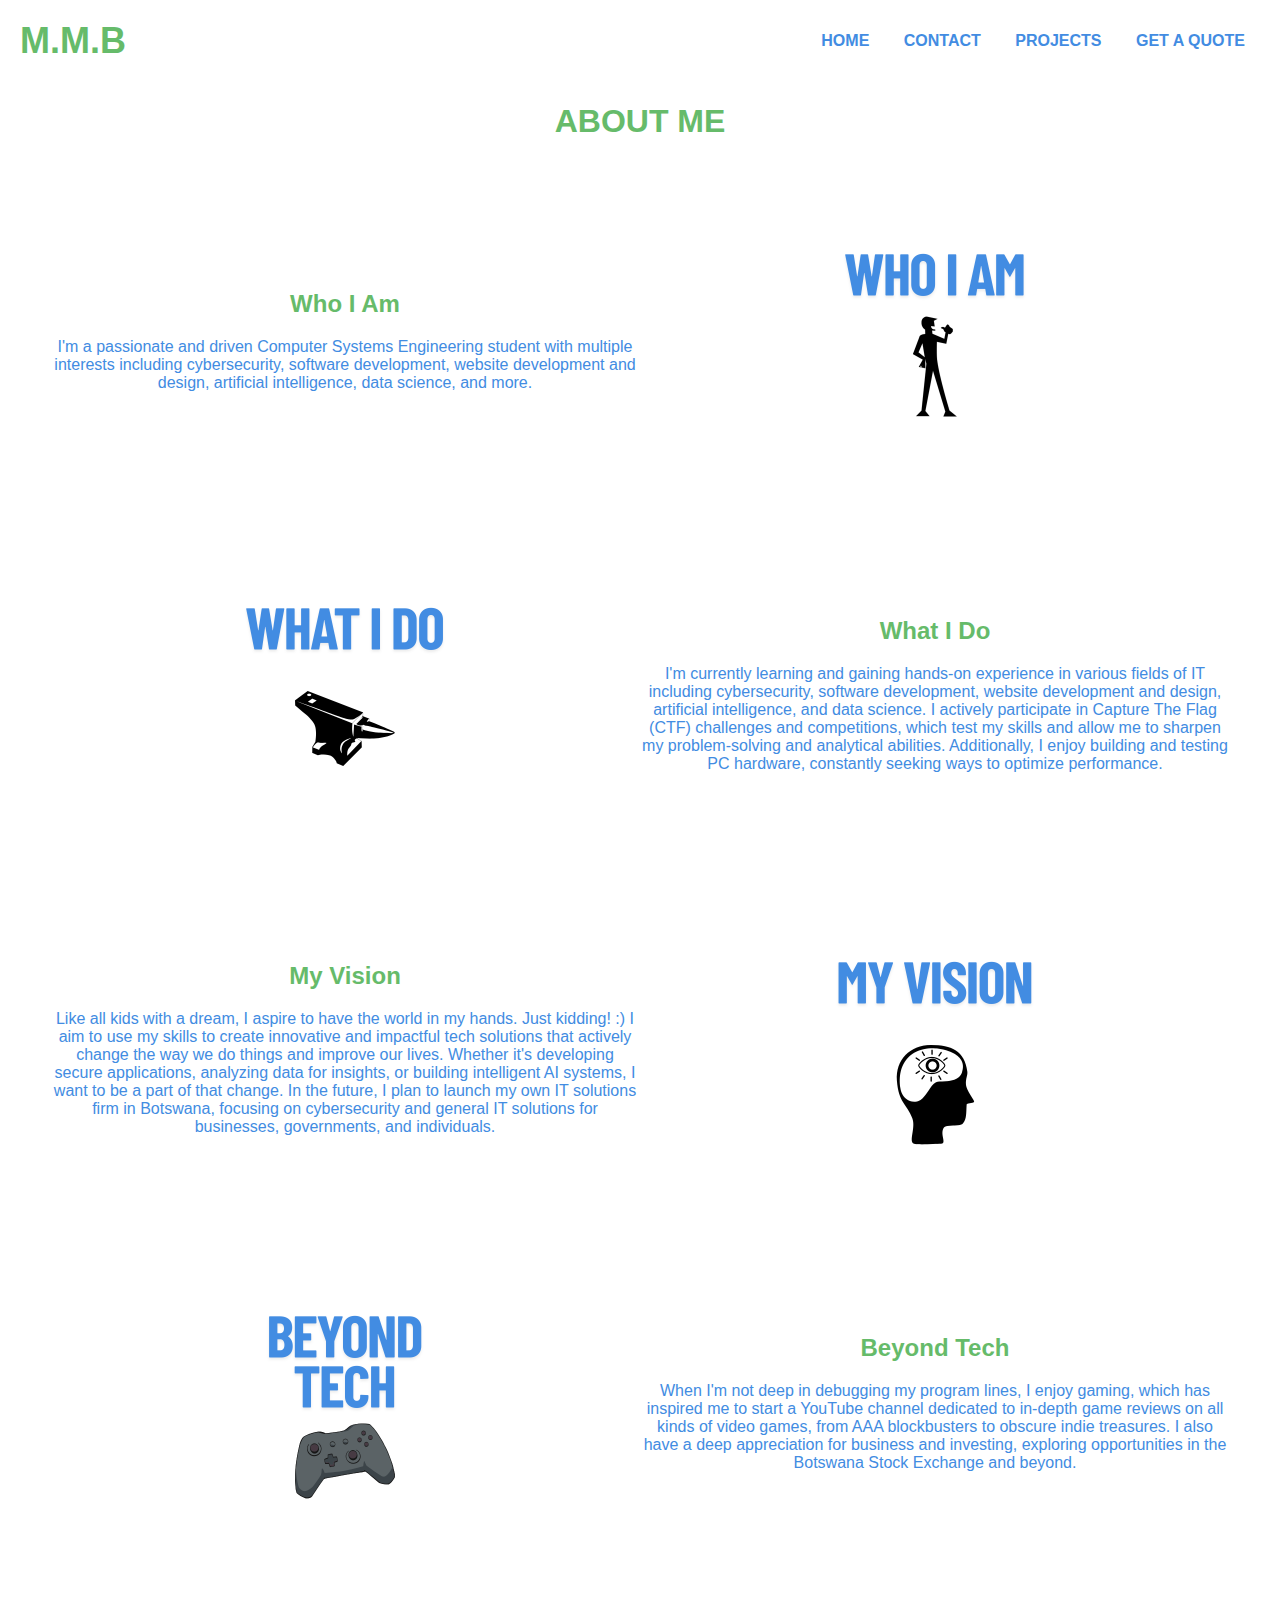
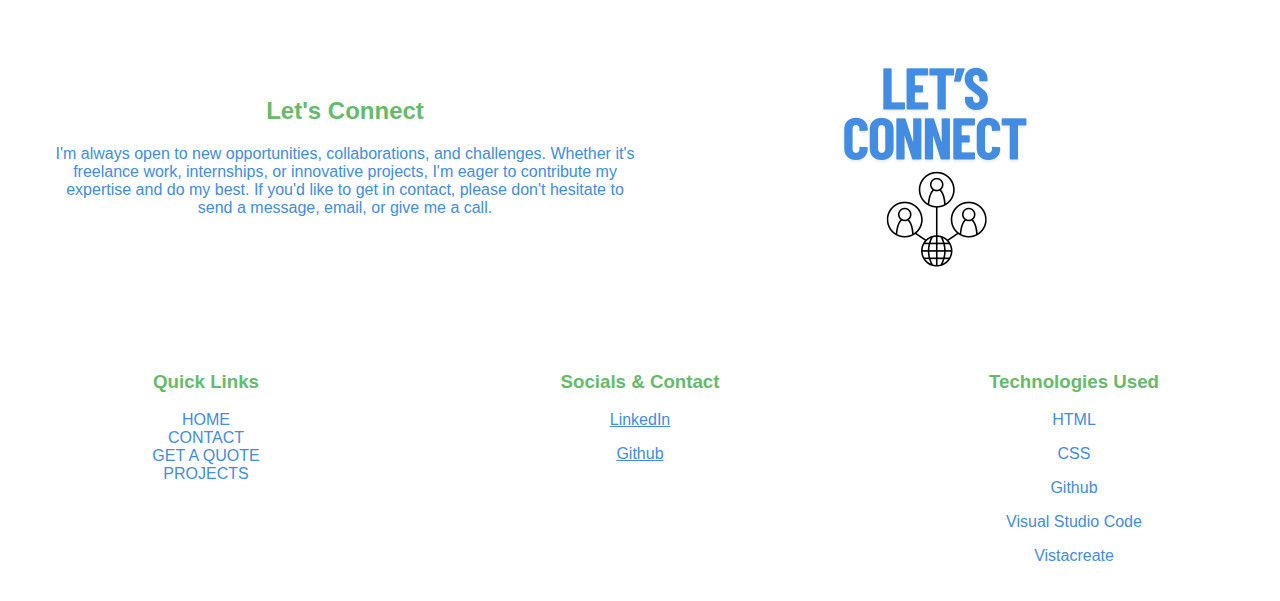
<file: about.html>
<!DOCTYPE HTML>
<html lang="en">
    <head>
        <meta charset="UTF-8">
        <meta name="viewport" content="width=device-width, initial-scale=1.0">
        <title>ABOUT ME</title>
        <style>
            
            body {
                font-family: Arial, sans-serif;
                margin: 0;
                padding: 0;
                background-color: white;
                color: #428CE2;
            }
            
            header {
                display: flex;
                justify-content: space-between;
                align-items: center;
                padding: 20px;
                background: white;
            }
            
            .logo {
                font-size: 36px;
                font-weight: bold;
                color: #66BB6A;
            }
            
            nav a {
                margin: 0 15px;
                text-decoration: none;
                color: #428CE2;
                font-weight: bold;
            }
            
            nav a:hover {
                color: #66BB6A;
            }
            
            section {
                display: flex;
                align-items: center;
                justify-content: space-between;
                padding: 50px;
                max-width: 1200px;
                margin: auto;
            }
            
            section:nth-child(even) {
                flex-direction: row-reverse;
            }
            
            .text-content {
                width: 50%;
            }
            
            .image-content {
                width: 50%;
                text-align: center;
            }
            
            .image-content img {
                max-width: 100%;
                height: auto;
            }
            
            footer {
                display: flex;
                justify-content: space-between;
                padding: 20px;
                background: white;
                text-align: center;
            }
            
            .footer-left, .footer-center, .footer-right {
                width: 30%;
            }
            
            .footer-left ul {
                list-style: none;
                padding: 0;
            }
            
            .footer-left a {
                color: #428CE2;
                text-decoration: none;
            }
            
            .footer-left a:hover {
                color: #66BB6A;
            }
            
            .footer-center h3, .footer-left h3, .footer-right h3 {
                color: #66BB6A;
            }

            .title{
                color: #66BB6A;
                text-align: center;
                align-items: center;
            }
            
            .text-content p{
                text-align: center;
            }

            .text-content h2{
                text-align: center;
                color: #66BB6A;
            }

            .footer-center a{
               color: #428CE2;
            }

            img{
               max-width: 100%;
            }

        </style>
    </head>

    <header>
        <div class="logo">M.M.B</div>
        <nav>
            <a href="index.html">HOME</a>
            <a href="contact.html">CONTACT</a>
            <a href="projects.html">PROJECTS</a>
            <a href="quote.html">GET A QUOTE</a>
        </nav>
    </header>

    <body>

        <div class="title">
            <h1>ABOUT ME</h1>
        </div>
        
        <section id="who-i-am">
            <div class="text-content">
                <h2>Who I Am</h2>
                <p>I'm a passionate and driven Computer Systems Engineering student with multiple interests including cybersecurity, software development, website development and design, artificial intelligence, data science, and more.</p>
            </div>
            <div class="image-content">
                <img src="2-whoiam.png" alt="Who I Am">
            </div>
        </section>
        
        <section id="what-i-do">
            <div class="text-content">
                <h2>What I Do</h2>
                <p>I'm currently learning and gaining hands-on experience in various fields of IT including cybersecurity, software development, website development and design, artificial intelligence, and data science. I actively participate in Capture The Flag (CTF) challenges and competitions, which test my skills and allow me to sharpen my problem-solving and analytical abilities. Additionally, I enjoy building and testing PC hardware, constantly seeking ways to optimize performance.</p>
            </div>
            <div class="image-content">
                <img src="1-whatido.png" alt="What I Do">
            </div>
        </section>
        
        <section id="my-vision">
            <div class="text-content">
                <h2>My Vision</h2>
                <p>Like all kids with a dream, I aspire to have the world in my hands. Just kidding! :) I aim to use my skills to create innovative and impactful tech solutions that actively change the way we do things and improve our lives. Whether it's developing secure applications, analyzing data for insights, or building intelligent AI systems, I want to be a part of that change. In the future, I plan to launch my own IT solutions firm in Botswana, focusing on cybersecurity and general IT solutions for businesses, governments, and individuals.</p>
            </div>
            <div class="image-content">
                <img src="5-myvision.png" alt="My Vision">
            </div>
        </section>
        
        <section id="beyond-tech">
            <div class="text-content">
                <h2>Beyond Tech</h2>
                <p>When I'm not deep in debugging my program lines, I enjoy gaming, which has inspired me to start a YouTube channel dedicated to in-depth game reviews on all kinds of video games, from AAA blockbusters to obscure indie treasures. I also have a deep appreciation for business and investing, exploring opportunities in the Botswana Stock Exchange and beyond.</p>
            </div>
            <div class="image-content">
                <img src="4-beyondtech.png" alt="Beyond Tech">
            </div>
        </section>
        
        <section id="lets-connect">
            <div class="text-content">
                <h2>Let's Connect</h2>
                <p>I'm always open to new opportunities, collaborations, and challenges. Whether it's freelance work, internships, or innovative projects, I'm eager to contribute my expertise and do my best. If you'd like to get in contact, please don't hesitate to send a message, email, or give me a call.</p>
            </div>
            <div class="image-content">
                <img src="3-let's connect.png" alt="Let's Connect">
            </div>
        </section>
        
        <footer>
            <div class="footer-left">
                <h3>Quick Links</h3>
                <ul>
                    <li><a href="index.html">HOME</a></li>
                    <li><a href="contact.html">CONTACT</a></li>
                    <li><a href="quote.html">GET A QUOTE</a></li>
                    <li><a href="projects.html">PROJECTS</a></li>
                    
                </ul>
            </div>
            <div class="footer-center">
                <h3>Socials & Contact</h3>
                <p><a href="https://www.linkedin.com/in/motsholathebe-bowelo-a6ba96292/">LinkedIn</a></p>
                <p><a href="https://github.com/project-mmb">Github</a></p>
            </div>
            <div class="footer-right">
                <h3>Technologies Used</h3>
                <p>HTML</p>
                <p>CSS</p>
                <p>Github</p>
                <p>Visual Studio Code</p>
                <p>Vistacreate</p>
            </div>
        </footer>
    </body>
</html>
</file>
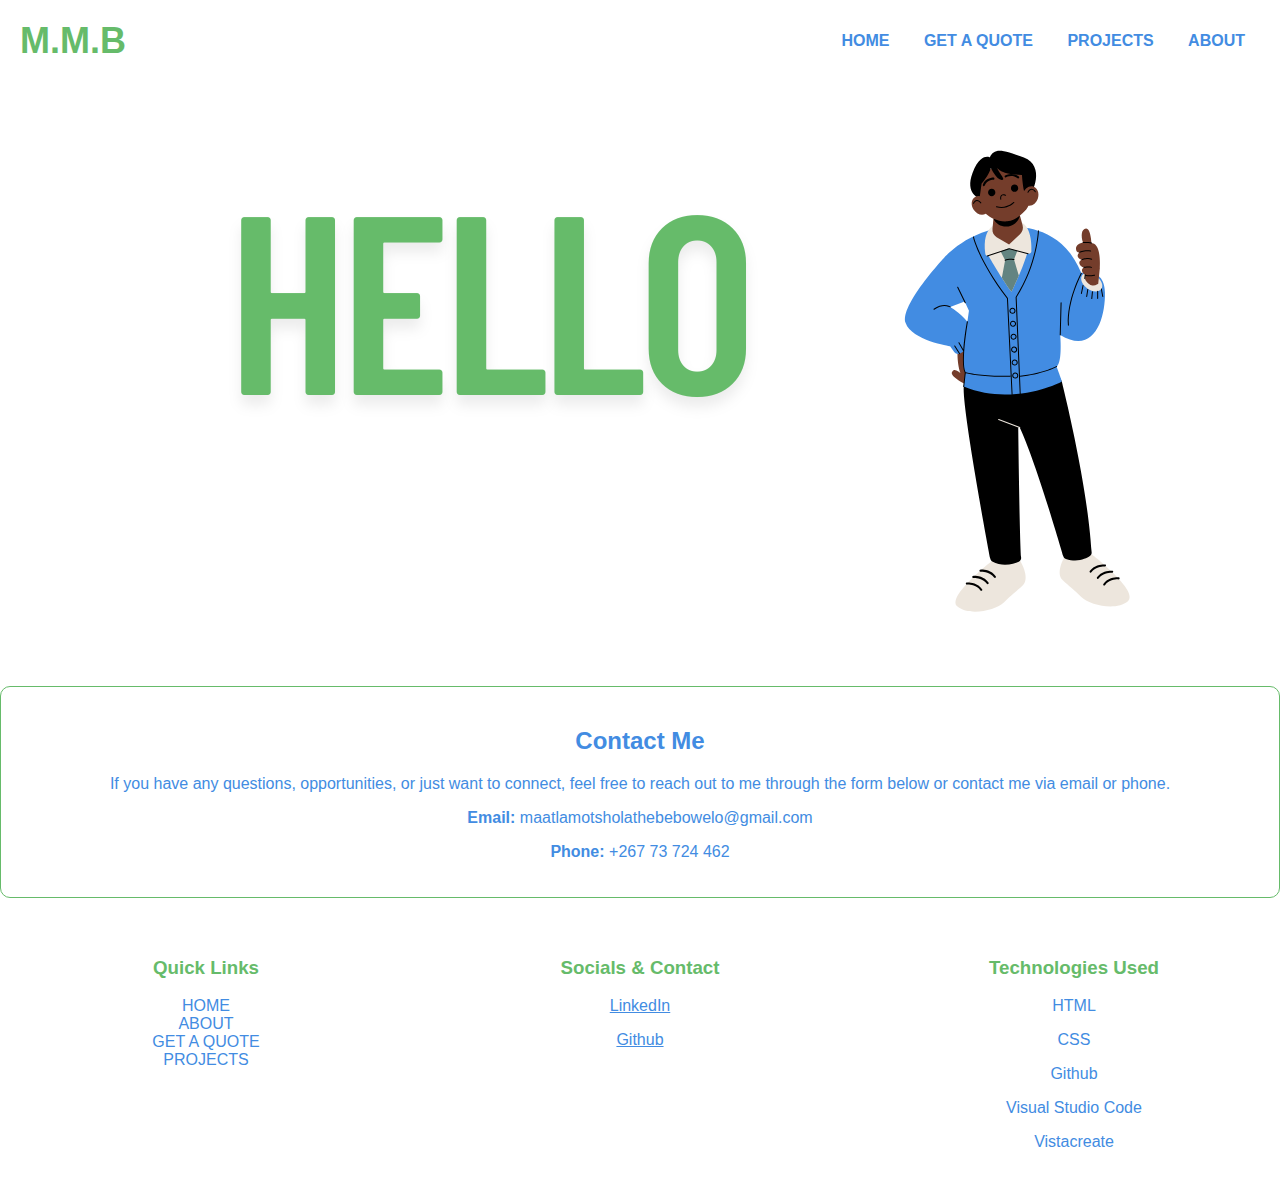
<file: contact.html>
<!DOCTYPE HTML>
<html lang="en">
<head>

    <style>
   body {
    font-family: Arial, sans-serif;
    margin: 0;
    padding: 0;
    background-color: white;
    color: #428CE2
   }

   header {
    display: flex;
    justify-content: space-between;
    align-items: center;
    padding: 20px;
    background: white;
}

.logo {
    font-size: 36px;
    font-weight: bold;
    color: #66BB6A;
}

.nav-links a:hover {
    color: #66BB6A;
}

.contact-board{

    padding: 20px;
    margin-bottom: 20px;
    border-radius: 10px;
    text-align: center;
    border: 1px solid #66BB6A;

}

footer {
    display: flex;
    justify-content: space-between;
    padding: 20px;
    background: white;
    text-align: center;
}

.footer-left, .footer-center, .footer-right {
    width: 30%;
}

.footer-left ul {
    list-style: none;
    padding: 0;
}

.footer-left a {
    color: #428CE2;
    text-decoration: none;
}

.footer-left a:hover {
    color: #66BB6A;
}

.footer-center h3, .footer-left h3, .footer-right h3{
    color: #66BB6A;
}

.footer-center a{
    color: #428CE2;
}

nav a {
    margin:  15px;
    text-decoration: none;
    color: #428CE2;
    font-weight: bold;
}

img{
    max-width: 100%;
}
    
      </style>

    <meta charset="UTF-8">
    <meta name="viewport" content="width=device-width, initial-scale=1.0">
    <title>Contact Me</title>
    
</head>

<header>
    <div class="logo">M.M.B</div>
    <nav class="nav-links">
        
        <a href="index.html">HOME</a>
        <a href="quote.html">GET A QUOTE</a>
        <a href="projects.html">PROJECTS</a>
        <a href="about.html">ABOUT</a> 
</nav>
</header>

<body>

    <img src="4.png">

    <section id="contact">
        <div class="contact-board">
        <h2>Contact Me</h2>
         <p>If you have any questions, opportunities, or just want to connect, feel free to reach out to me through the form below or contact me via email or phone.</p>

        <p><strong>Email:</strong> maatlamotsholathebebowelo@gmail.com</p>
        <p><strong>Phone:</strong> +267 73 724 462</p>
        </div>
       

    </section>

</body>

<footer>
    <div class="footer-left">
        <h3>Quick Links</h3>
        <ul>
                    <li><a href="index.html">HOME</a></li>
                    <li><a href="about.html">ABOUT</a></li>
                    <li><a href="quote.html">GET A QUOTE</a></li>
                    <li><a href="projects.html">PROJECTS</a></li>
        </ul>
    </div>

    <div class="footer-center">
        <h3>Socials & Contact</h3>
        <p><a href="https://www.linkedin.com/in/motsholathebe-bowelo-a6ba96292/">LinkedIn</a></p>
        <p><a href="https://github.com/project-mmb">Github</a></p> 
    </div>

    <div class="footer-right">
        <h3>Technologies Used</h3>
        <p>HTML</p>
        <P>CSS</P>
        <p>Github</p>
        <p>Visual Studio Code</p>
        <p>Vistacreate</p>
          
        
    </div>
</footer>

</html>
</file>
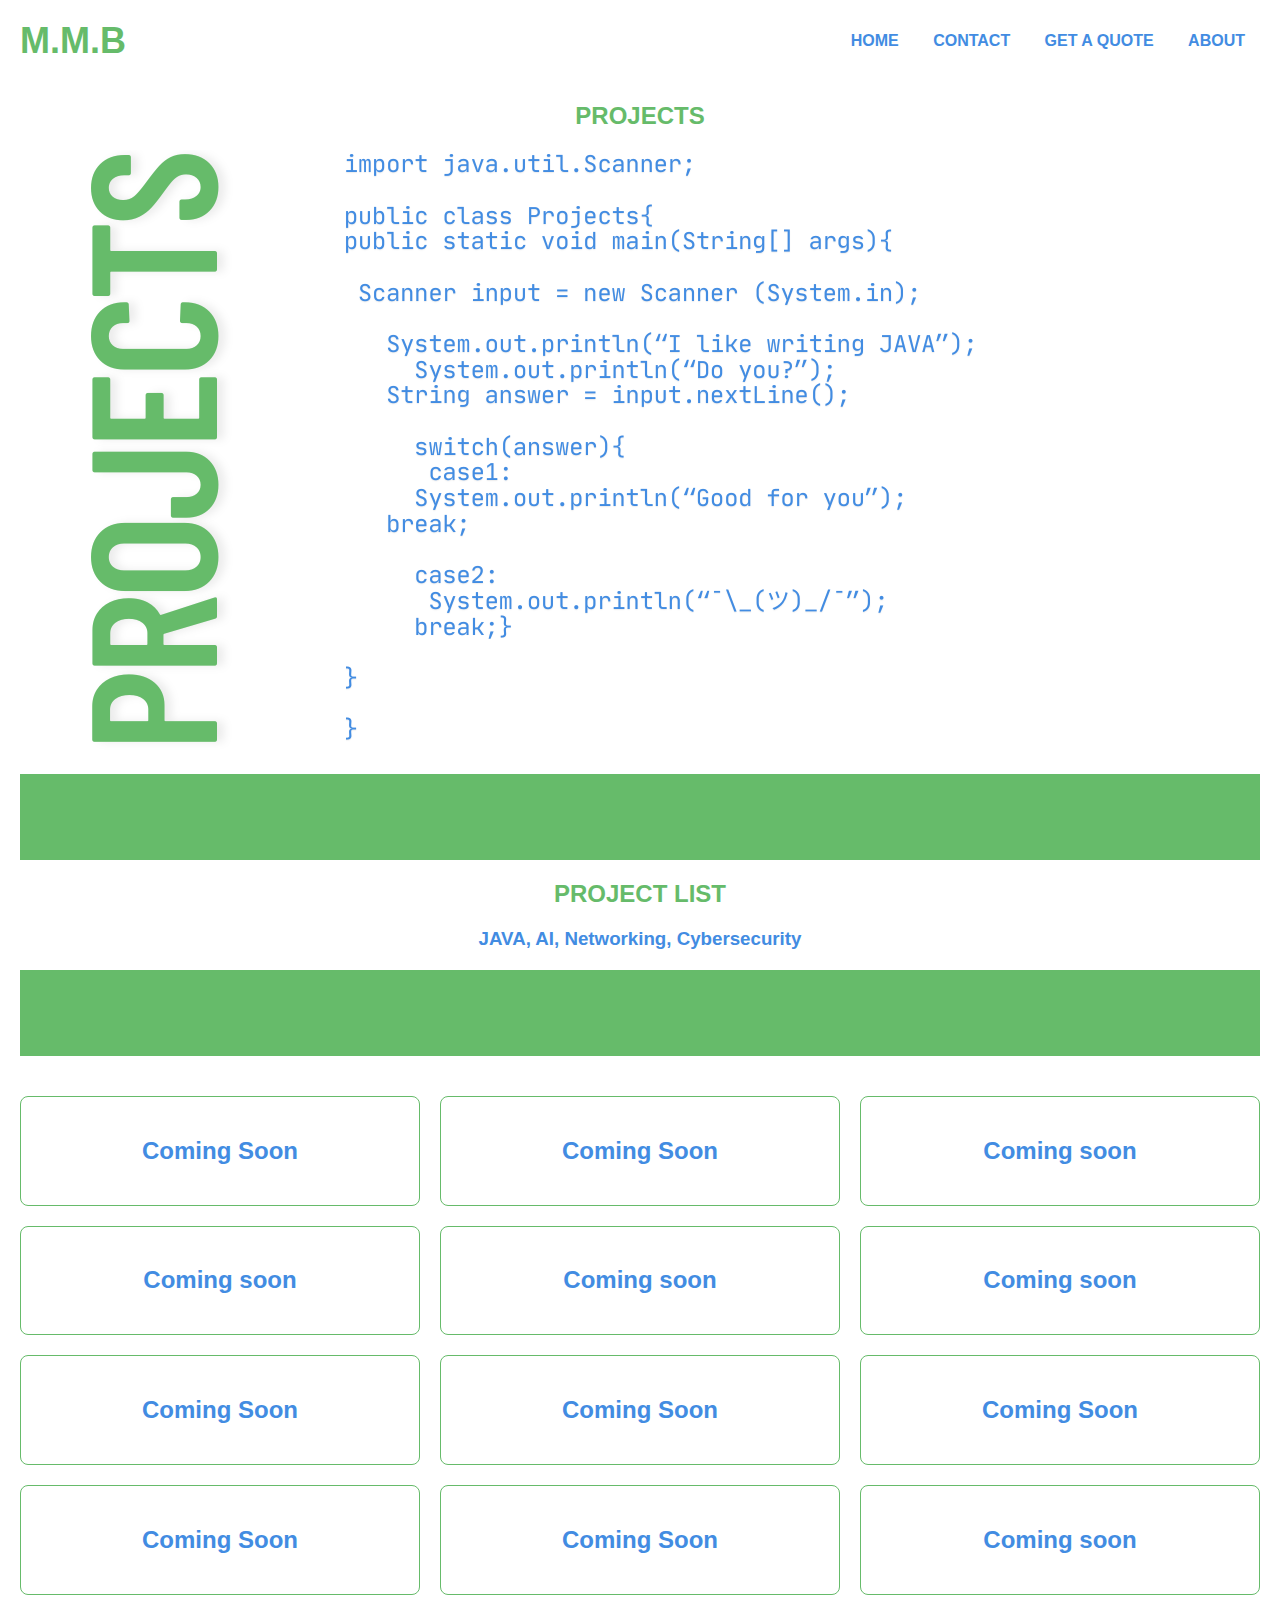
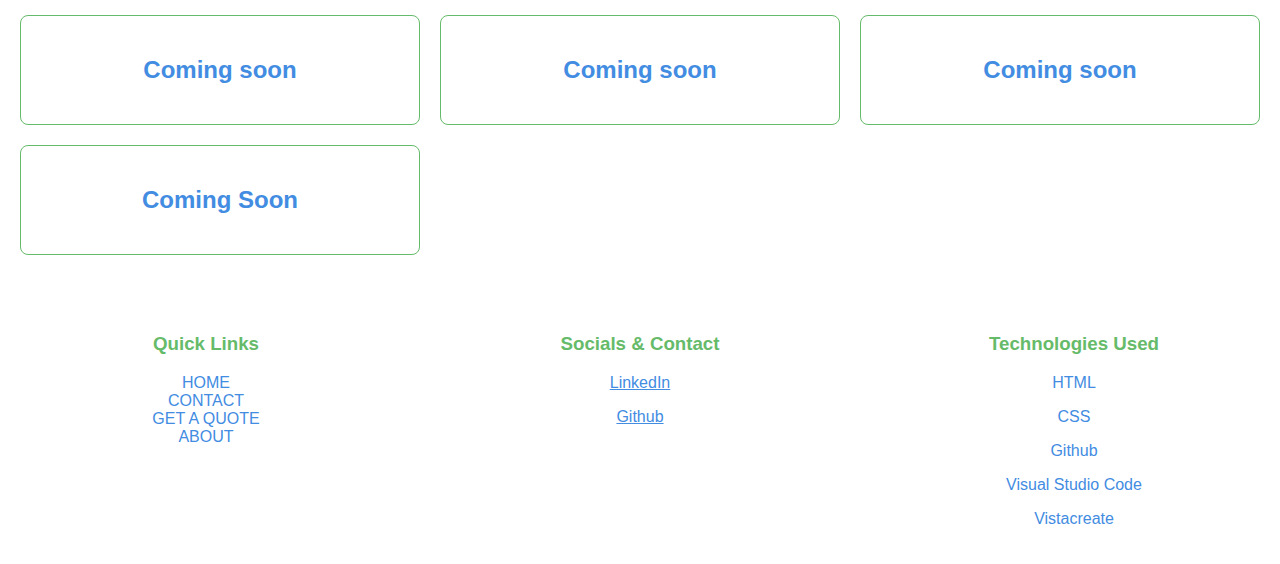
<file: projects.html>
<!DOCTYPE html>
<html lang="en">
<head>
    <meta charset="UTF-8">
    <meta name="viewport" content="width=device-width, initial-scale=1.0">
    <title>PROJECTS</title>

    <style>
body {
  font-family: Arial, sans-serif;
  margin: 0;
  padding: 0;
  background-color: white;
}

header {
  display: flex;
  justify-content: space-between;
  align-items: center;
  padding: 20px;
  background: white;
}

.logo {
  font-size: 36px;
  font-weight: bold;
  color: #66BB6A;
}

.nav-links a:hover {
  color: #66BB6A;
}

.Projects {
  display: grid;
  grid-template-columns: repeat(auto-fit, minmax(300px, 1fr));
  gap: 20px;
  padding: 20px;
  justify-content: center;
  margin-bottom: 20px;
  border-radius: 10px;
}

.projectsec {
  background-color: white;
  border: 1px solid #66BB6A;
  border-radius: 8px;
  padding: 20px;
  text-align: center;
  transition: transform 0.3s;
}

.projectsec h2 {
  color: #428CE2;
}

.project-header h2 {
  color: #66BB6A;
}

.project-header p {
  color: #428CE2;
  text-transform: capitalize;

}

.content-divider {
    background: #66BB6A;
    margin: 20px ;
}

.content-divider p{
    color: #66BB6A;
}

.project-header {
  text-align: center;
}

footer {
  display: flex;
  justify-content: space-between;
  padding: 20px;
  background: white;
  text-align: center;
}

.footer-left,
.footer-center,
.footer-right {
  width: 30%;
}

.footer-left ul {
  list-style: none;
  padding: 0;
}

.footer-left a {
  color: #428CE2;
  text-decoration: none;
}

.footer-left a:hover {
  color: #66BB6A;
}

.footer-center h3,
.footer-left h3,
.footer-right h3 {
  color: #66BB6A;
}

.footer-right p,
.footer-center p {
  color: #428CE2;
}

.footer-center a {
  color: #428CE2;
}

.nav-links a {
  margin: 15px;
  text-decoration: none;
  color: #428CE2;
  font-weight: bold;
}

img {
  max-width: 100%;
}

h3{
  color:#428CE2;
}

    </style>
</head>

<header>
    <div class="logo">M.M.B</div>
    <nav class="nav-links">
        
        <a href="index.html">HOME</a>
        <a href="contact.html">CONTACT</a>
        <a href="quote.html">GET A QUOTE</a>
        <a href="about.html">ABOUT</a> 
    </nav>
    
</header>

 <body>
    
    <main>
    <section class="project-header">

        <h2>PROJECTS</h2>
        <img src="3.png">

        <div class="content-divider">
            <p>    - </p>
            <p>  -   </p>
            <p>   -  </p>
    </div>

    <h2>PROJECT LIST</h2>
    <h3>JAVA, AI, Networking, Cybersecurity</h3>
        </section>

        <div class="content-divider">
          <p>    - </p>
          <p>  -   </p>
          <p>   -  </p>
  </div>
    
       <section class="Projects">
    
           <div class="projectsec">
               <h2>Coming Soon</h2>
           </div>
    
           <div class="projectsec">
               <h2>Coming Soon</h2>
           </div>
    
           <div class="projectsec">
               <h2>Coming soon</h2>
           </div>
    
           <div class="projectsec">
               <h2>Coming soon</h2>
           </div>
    
           <div class="projectsec">
               <h2>Coming soon</h2>
           </div>
    
           <div class="projectsec">
               <h2>Coming soon</h2>
           </div>
    
           <div class="projectsec">
               <h2>Coming Soon</h2>
           </div>
           
           <div class="projectsec">
               <h2>Coming Soon</h2>
           </div>
    
           <div class="projectsec">
               <h2>Coming Soon</h2>
           </div>
    
           <div class="projectsec">
            <h2>Coming Soon</h2>
        </div>
    
        <div class="projectsec">
            <h2>Coming Soon</h2>
        </div>
    
        <div class="projectsec">
            <h2>Coming soon</h2>
        </div>
    
        <div class="projectsec">
            <h2>Coming soon</h2>
        </div>
    
        <div class="projectsec">
            <h2>Coming soon</h2>
        </div>
    
        <div class="projectsec">
            <h2>Coming soon</h2>
        </div>
    
        <div class="projectsec">
            <h2>Coming Soon</h2>
        </div>
    
       </section>
    </main>
    
 </body>
   
   <footer>
    <div class="footer-left">
        <h3>Quick Links</h3>
        <ul>
                    <li><a href="index.html">HOME</a></li>
                    <li><a href="contact.html">CONTACT</a></li>
                    <li><a href="quote.html">GET A QUOTE</a></li>
                    <li><a href="about.html">ABOUT</a></li>
        </ul>
    </div>

    <div class="footer-center">
        <h3>Socials & Contact</h3>
        <p><a href="https://www.linkedin.com/in/motsholathebe-bowelo-a6ba96292/">LinkedIn</a></p>
        <p><a href="https://github.com/project-mmb">Github</a></p> 
    </div>

    <div class="footer-right">
        <h3>Technologies Used</h3>
        <p>HTML</p>
        <P>CSS</P>
        <p>Github</p>
        <p>Visual Studio Code</p>
        <p>Vistacreate</p>
          
        
    </div>
   </footer>

</html>
</file>
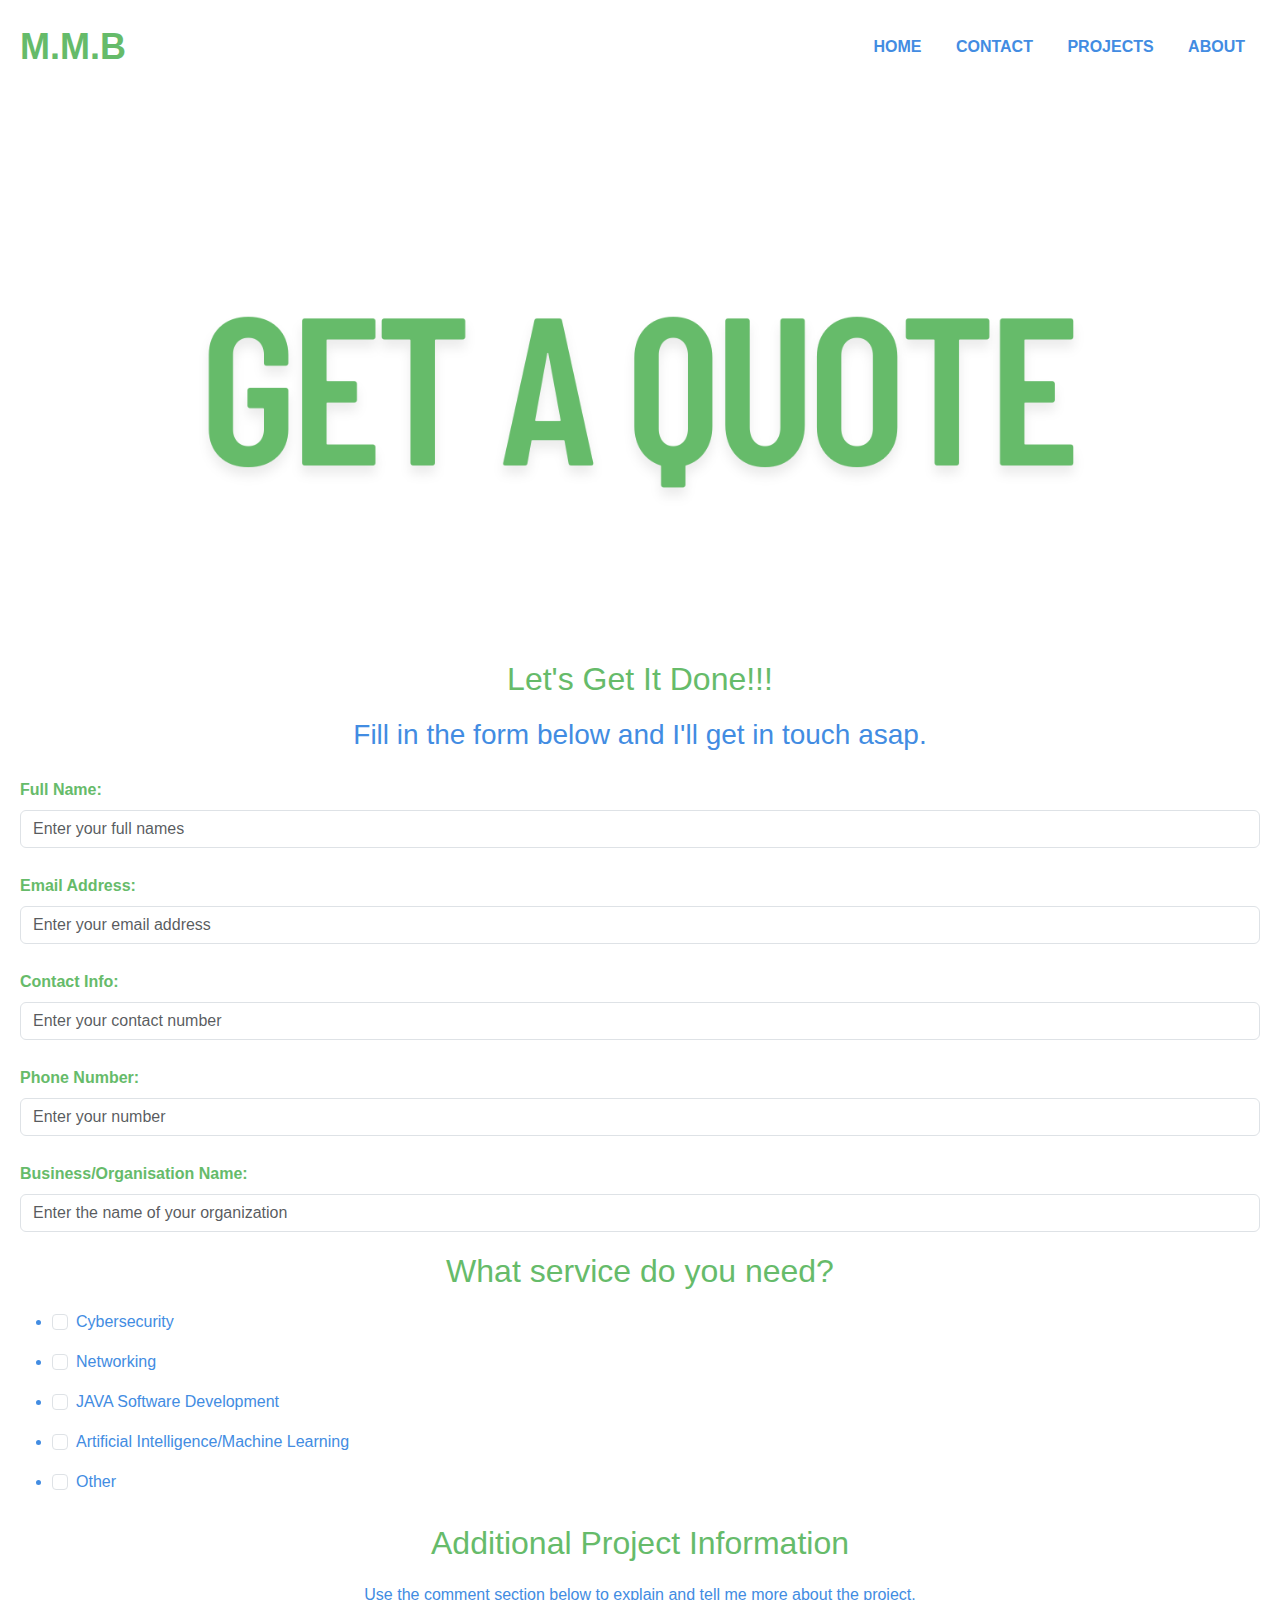
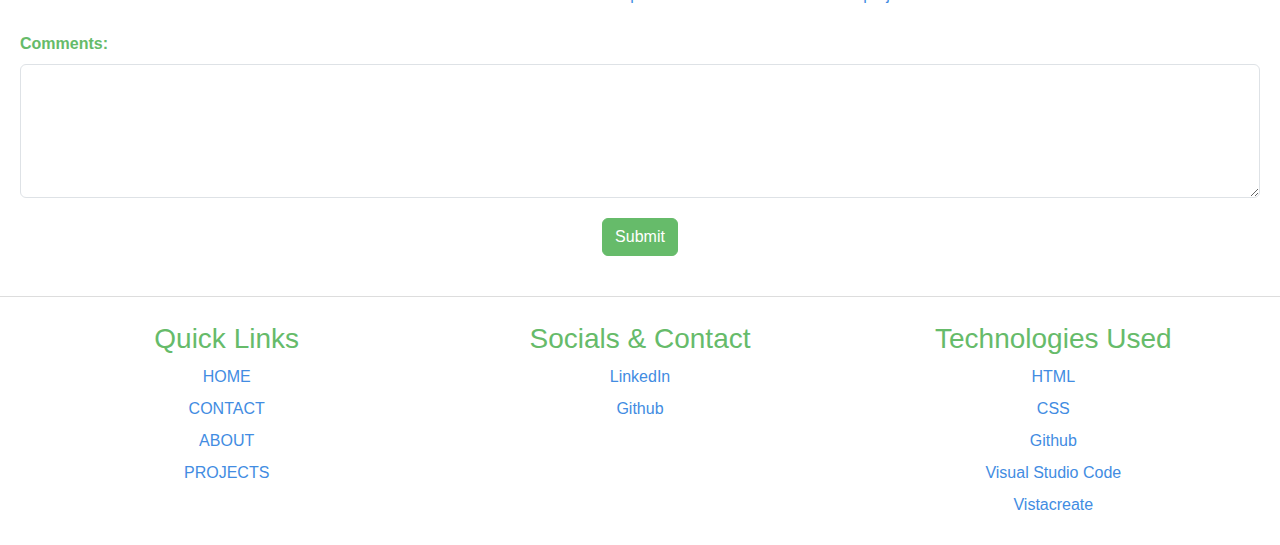
<file: quote.html>
<!DOCTYPE html>
<html lang="en">
<head>
    <meta charset="UTF-8">
    <meta name="viewport" content="width=device-width, initial-scale=1.0">
    <title>QUOTE</title>
    <link href="https://cdn.jsdelivr.net/npm/bootstrap@5.3.3/dist/css/bootstrap.min.css" rel="stylesheet">
    <style>
        body {
            font-family: Arial, sans-serif;
            margin: 0;
            padding: 0;
            background-color: white;
            color: #428CE2;
        }

        header {
            display: flex;
            justify-content: space-between;
            align-items: center;
            background: white;
            padding: 20px;
        }

        .logo {
            font-size: 36px;
            font-weight: bold;
            color: #66BB6A;
        }

        nav a {
            text-decoration: none;
            color: #428CE2;
            font-weight: bold;
        }

        .nav-links a {
            margin: 0 15px;
        }

        .quote-header {
            text-align: center;
            color: #66BB6A;
            margin-top: 30px;
        }

        h2 {
            text-align: center;
            color: #66BB6A;
            margin: 20px;
        }

        h3 {
            color: #428CE2;
            margin: 5px 0;
            text-align: center;
        }

        p {
            text-align: center;
            color: #428CE2;
            margin-bottom: 15px;
        }

        img {
            max-width: 80%;
            height: auto;
            display: block;
            margin: 20px auto;
        }

        main {
            padding: 20px;
        }

        .form-label {
            font-weight: bold;
            color: #66BB6A;
            margin-top: 10px;
        }

        .form-control {
            margin-bottom: 15px;
        }

        .form-check {
            margin-bottom: 10px;
        }

        .project {
            margin-top: 30px;
            text-align: center;
        }

        textarea {
            margin-bottom: 20px;
        }

        .btn-primary {
            display: block;
            margin: 20px auto;
            background-color: #66BB6A;
            border-color: #66BB6A;
        }

        .btn-primary:hover {
            background-color: #428CE2;
            border-color: #428CE2;
        }

        footer {
            display: flex;
            justify-content: space-around;
            padding: 20px;
            background: white;
            text-align: center;
            border-top: 1px solid #ddd;
        }

        .footer-left, .footer-center, .footer-right {
            width: 30%;
        }

        .footer-left ul {
            list-style: none;
            padding: 0;
        }

        .footer-left li {
            margin-bottom: 8px;
        }

        .footer-left a {
            color: #428CE2;
            text-decoration: none;
        }

        .footer-left a:hover {
            color: #66BB6A;
        }

        .footer-center h3, .footer-left h3, .footer-right h3 {
            color: #66BB6A;
            margin-bottom: 10px;
        }

        .footer-center p, .footer-right p {
            margin-bottom: 8px;
        }

        .footer-center a {
            color: #428CE2;
            text-decoration: none;
        }

        .footer-center a:hover {
            color: #66BB6A;
        }
    </style>
</head>

<body>
    <header>
        <div class="logo">M.M.B</div>
        <nav class="nav-links">
            <a href="index.html">HOME</a>
            <a href="contact.html">CONTACT</a>
            <a href="projects.html">PROJECTS</a>
            <a href="about.html">ABOUT</a>
        </nav>
    </header>

    <main>
        <img src="M.M.B.png" alt="quote header">

        <div class="quote-header">
            <h2>Let's Get It Done!!!</h2>
            <h3>Fill in the form below and I'll get in touch asap.</h3>
        </div>

        <form action="/action_page.php">
            <div class="mb-3 mt-3">
                <label for="name" class="form-label">Full Name:</label>
                <input type="text" class="form-control" id="name" placeholder="Enter your full names" name="name">
            </div>

            <div class="mb-3">
                <label for="email" class="form-label">Email Address:</label>
                <input type="email" class="form-control" id="email" placeholder="Enter your email address" name="email">
            </div>

            <div class="mb-3">
                <label for="contact" class="form-label">Contact Info:</label>
                <input type="text" class="form-control" id="contact" placeholder="Enter your contact number" name="contacts">
            </div>

            <div class="mb-3">
                <label for="number" class="form-label">Phone Number:</label>
                <input type="tel" class="form-control" id="number" placeholder="Enter your number" name="number">
            </div>

            <div class="mb-3">
                <label for="bname" class="form-label">Business/Organisation Name:</label>
                <input type="text" class="form-control" id="bname" placeholder="Enter the name of your organization" name="cname">
            </div>

            <h2>What service do you need?</h2>
            <ul>
                <li>
                    <div class="form-check mb-3">
                        <input class="form-check-input" type="checkbox" name="services[]" value="cybersecurity">
                        <label class="form-check-label">Cybersecurity</label>
                    </div>
                </li>
                <li>
                    <div class="form-check mb-3">
                        <input class="form-check-input" type="checkbox" name="services[]" value="networking">
                        <label class="form-check-label">Networking</label>
                    </div>
                </li>
                <li>
                    <div class="form-check mb-3">
                        <input class="form-check-input" type="checkbox" name="services[]" value="java_development">
                        <label class="form-check-label">JAVA Software Development</label>
                    </div>
                </li>
                <li>
                    <div class="form-check mb-3">
                        <input class="form-check-input" type="checkbox" name="services[]" value="ai_ml">
                        <label class="form-check-label">Artificial Intelligence/Machine Learning</label>
                    </div>
                </li>
                <li>
                    <div class="form-check mb-3">
                        <input class="form-check-input" type="checkbox" name="services[]" value="other">
                        <label class="form-check-label">Other</label>
                    </div>
                </li>
            </ul>

            <div class="project">
                <h2>Additional Project Information</h2>
                <p>Use the comment section below to explain and tell me more about the project.</p>
            </div>

            <div class="mb-3">
                <label for="comment" class="form-label">Comments:</label>
                <textarea class="form-control" rows="5" id="comment" name="text"></textarea>
            </div>

            <button type="submit" class="btn btn-primary">Submit</button>
        </form>
    </main>

    <footer>
        <div class="footer-left">
            <h3>Quick Links</h3>
            <ul>
                <li><a href="index.html">HOME</a></li>
                <li><a href="contact.html">CONTACT</a></li>
                <li><a href="about.html">ABOUT</a></li>
                <li><a href="projects.html">PROJECTS</a></li>
            </ul>
        </div>

        <div class="footer-center">
            <h3>Socials &amp; Contact</h3>
            <p><a href="https://www.linkedin.com/in/motsholathebe-bowelo-a6ba96292/">LinkedIn</a></p>
            <p><a href="https://github.com/project-mmb">Github</a></p>
        </div>

        <div class="footer-right">
            <h3>Technologies Used</h3>
            <p>HTML</p>
            <p>CSS</p>
            <p>Github</p>
            <p>Visual Studio Code</p>
            <p>Vistacreate</p>
        </div>
    </footer>

    <script src="https://cdn.jsdelivr.net/npm/bootstrap@5.3.3/dist/js/bootstrap.bundle.min.js"></script>
</body>
</html>
</file>
